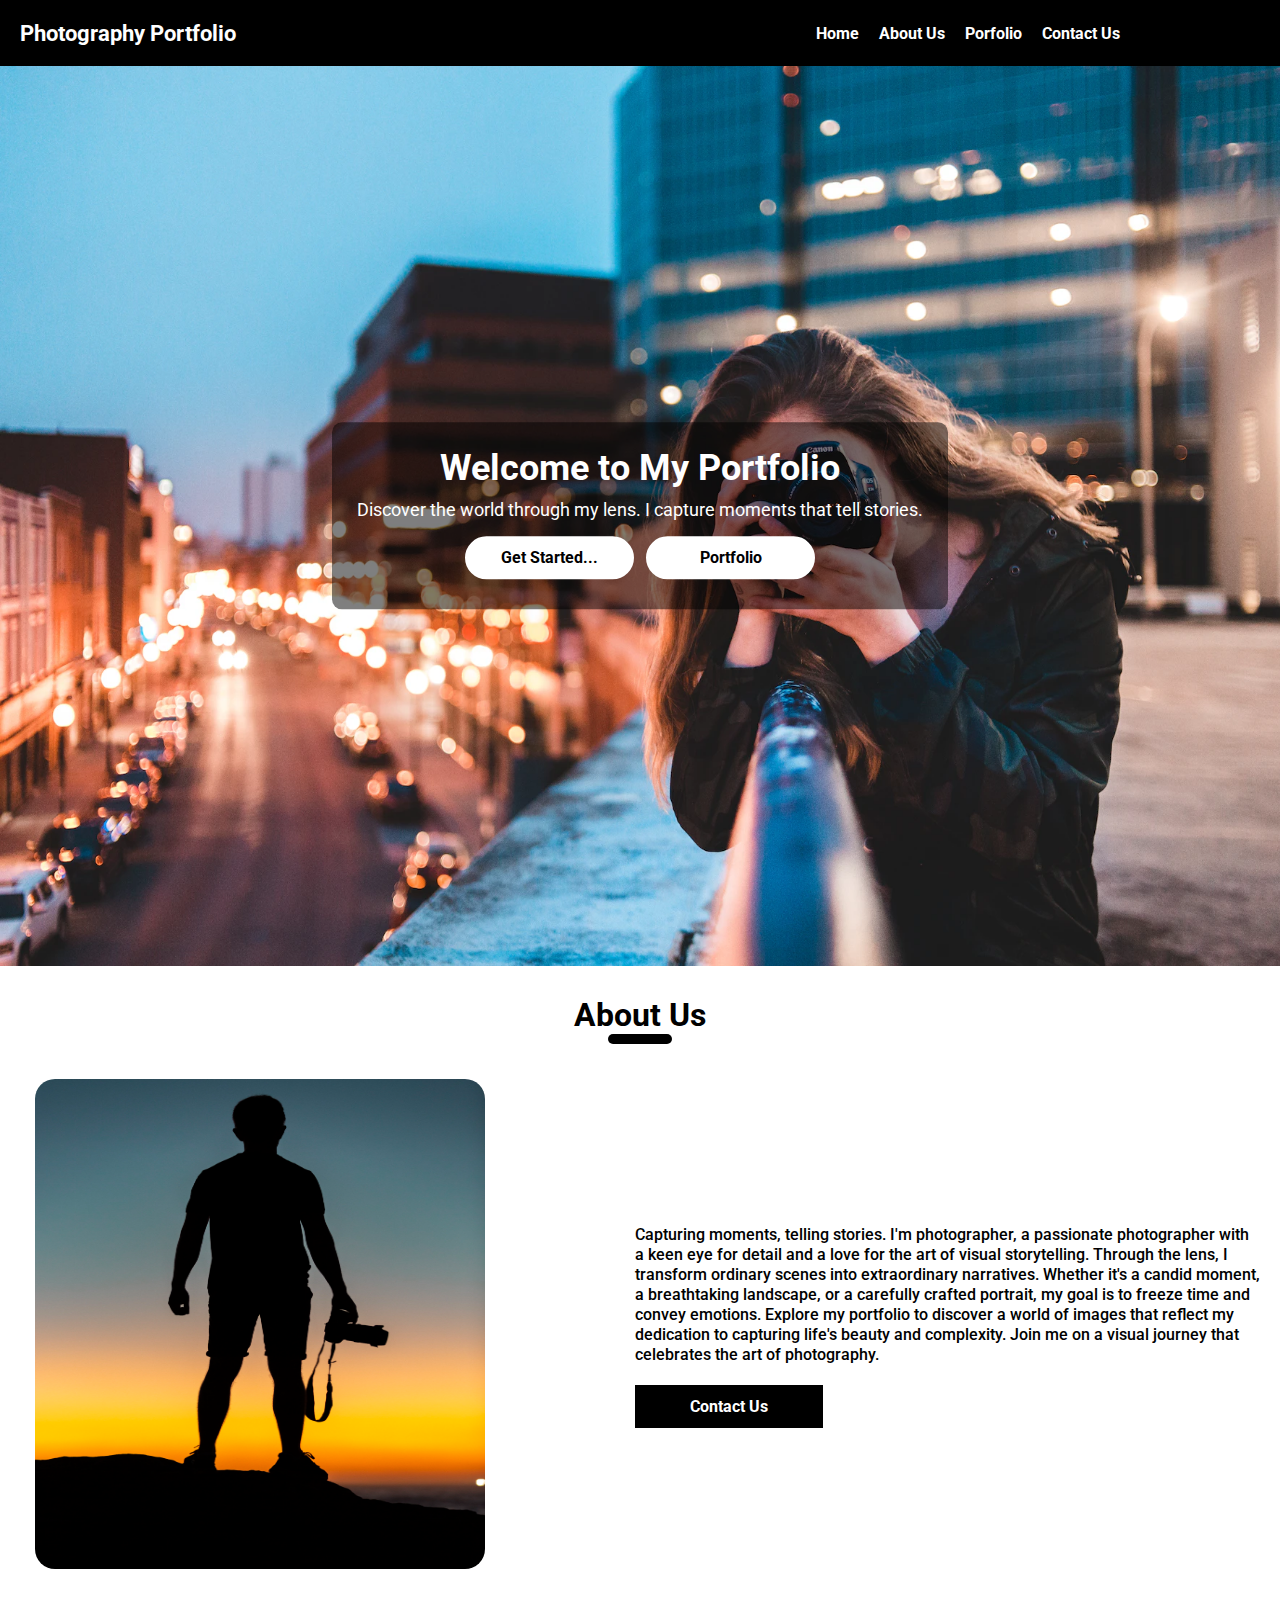
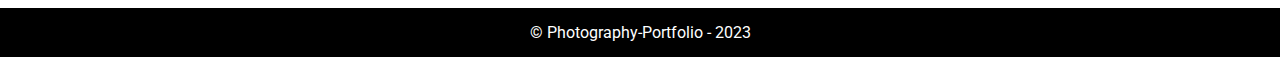
<file: index.html>
<!DOCTYPE html>
<html lang="en">
<head>
    <meta charset="UTF-8">
    <meta name="viewport" content="width=device-width, initial-scale=1.0">
    <title>Photography Portfolio Website</title>
    <link rel="stylesheet" href="style.css">
    <link rel="shortcut icon" href="./imgs/icon.ico" type="image/x-icon">
</head>
<body>

    <div class="main-container">
        <!-- Navbar Starts Here -->
        <header>

            <div class="logo">
                <h1><a href="./index.html">Photography Portfolio</a></h1>
            </div>

            <div class="navbar">
                <ul>
                    <li><a href="./index.html">Home</a></li>
                    <li><a href="#about">About Us</a></li>
                    <li><a href="./portfolio.html">Porfolio</a></li>
                    <li><a href="./contact us.html">Contact Us</a></li>
                </ul>
            </div>

        </header>
        <!-- Navbar Ends Here -->


        <!-- slideshow starts here -->
        <div class="slideshow-container">

            <!-- Slide 1 -->
            <div class="slide-container">
                <div class="content">
                    <h1>Welcome to My Portfolio</h1>
                    <p>Discover the world through my lens. I capture moments that tell stories.</p>
                    <div class="btns">
                        <a href="#about">Get Started...</a>
                        <a href="./portfolio.html">Portfolio</a>
                    </div>
                </div>
            </div>
        </div>
        <!-- slideshow Ends here -->

        <!-- about us section starts here -->
        <section id="about">
            <div class="about-title">
                <h1>About Us</h1>
                <div class="line"></div>
            </div>
            <div class="about-container">
                <div class="about-img">
                    <img src="./imgs/6.webp" alt="">
                </div>
                <div class="about-content">
                    <p>Capturing moments, telling stories. I'm photographer, a passionate photographer with a keen eye for detail and a love for the art of visual storytelling. Through the lens, I transform ordinary scenes into extraordinary narratives. Whether it's a candid moment, a breathtaking landscape, or a carefully crafted portrait, my goal is to freeze time and convey emotions. Explore my portfolio to discover a world of images that reflect my dedication to capturing life's beauty and complexity. Join me on a visual journey that celebrates the art of photography.</p>
                    <a href="./contact us.html">Contact Us</a>
                </div>
            </div>
        </section>
        <!-- about us section Ends here -->

        <!-- Footer Starts Here -->
        <footer>
            <p>&copy; Photography-Portfolio - 2023</p>
        </footer>
        <!-- Footer Ends Here -->

   </div>
</body>
</html>
</file>
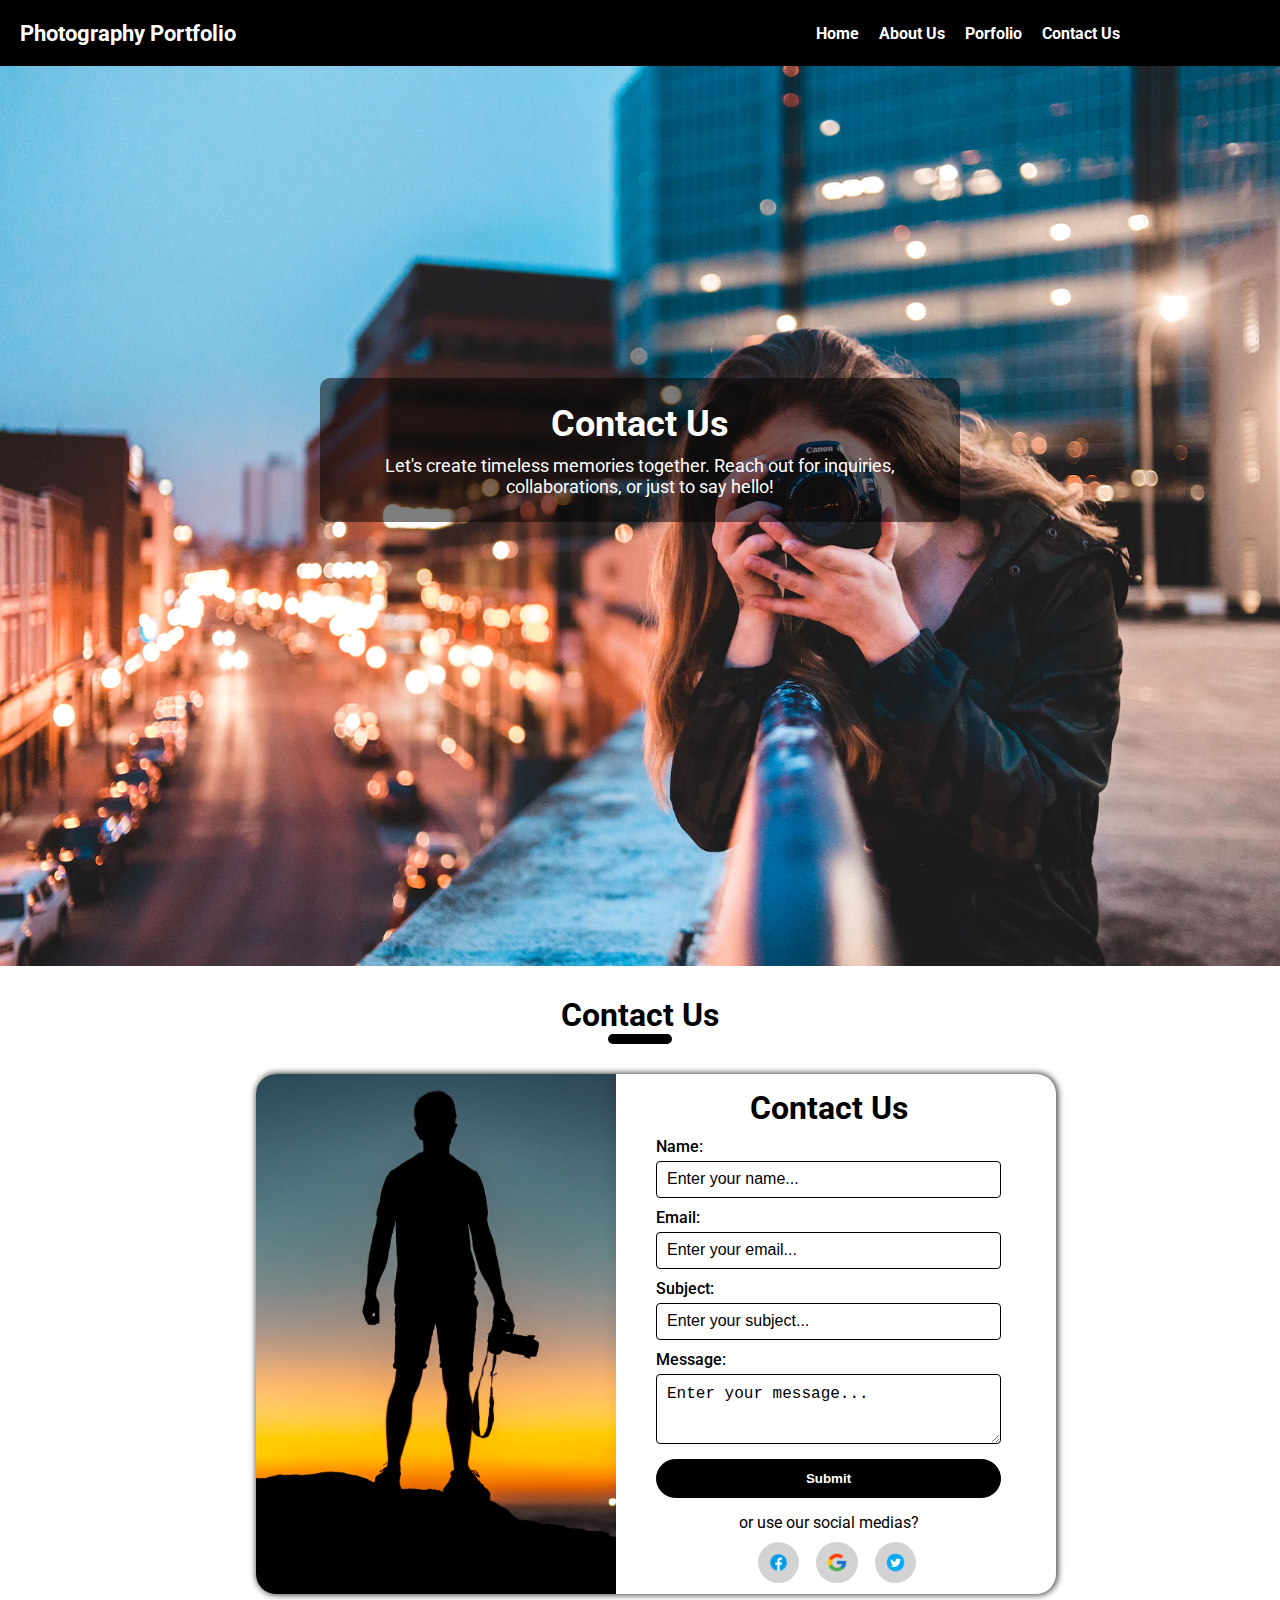
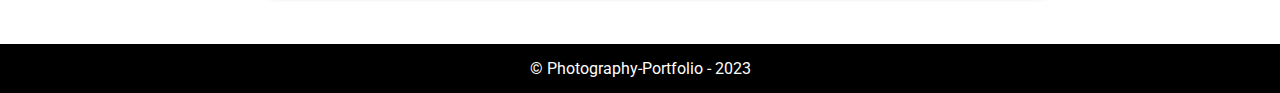
<file: contact us.html>
<!DOCTYPE html>
<html lang="en">
<head>
    <meta charset="UTF-8">
    <meta name="viewport" content="width=device-width, initial-scale=1.0">
    <title>Photography Portfolio Website</title>
    <link rel="stylesheet" href="style.css">
    <link rel="shortcut icon" href="./imgs/icon.ico" type="image/x-icon">
</head>
<body>
        
    <div class="main-container">

         <header>

             <div class="logo">
                <h1><a href="./index.html">Photography Portfolio</a></h1>
             </div>

             <div class="navbar">
                <ul>
                    <li><a href="./index.html">Home</a></li>
                    <li><a href="./index.html#about">About Us</a></li>
                    <li><a href="./portfolio.html">Porfolio</a></li>
                    <li><a href="./contact us.html">Contact Us</a></li>
                </ul>
             </div>

             </header>

                <!-- main picture stars here -->
                            
                    <div class="slide-container">
                        <div class="content">
                            <h1>Contact Us</h1>
                            <p>Let's create timeless memories together. Reach out for inquiries, collaborations, or just to say hello!</p>

                        </div>

                    </div>   
                    
                <!-- main picture ends here -->

                <!-- Contact us container Starts Here -->
                <section>
                <div class="contact-title">
                    <h1>Contact Us</h1>
                    <div class="line"></div>
                </div>

                <div class="contact-container">
                    
                    <div class="left-container">
                        <img src="./imgs/6.webp" alt="">
                    </div>

                    <div class="right-container">
                        <form action="">
                            <h1>Contact Us</h1>
                            <label>Name:</label>
                            <input type="text" placeholder="Enter your name...">

                            <label>Email:</label>
                            <input type="email" placeholder="Enter your email...">

                            <label>Subject:</label>
                            <input type="text" placeholder="Enter your subject...">

                            <label>Message:</label>
                            <textarea cols="30" rows="3" placeholder="Enter your message..."></textarea>

                            <button type="submit">Submit</button>

                            <p>or use our social medias?</p>

                            <div class="social-media">
                                <img src="./imgs/facebook.png" alt="">

                                <img src="./imgs/google.png" alt="">
    
                                <img src="./imgs/twitter.png" alt="">
                            </div>


                        </form>
                    </div>

                </div>
                
            </section>
                <!-- Main Content Ends Here -->



                <!-- Footer Starts Here -->
                <footer>
                    <p>&copy; Photography-Portfolio - 2023</p>
                </footer>
                <!-- Footer Ends Here -->

        </div>

</body>
</html>
</file>
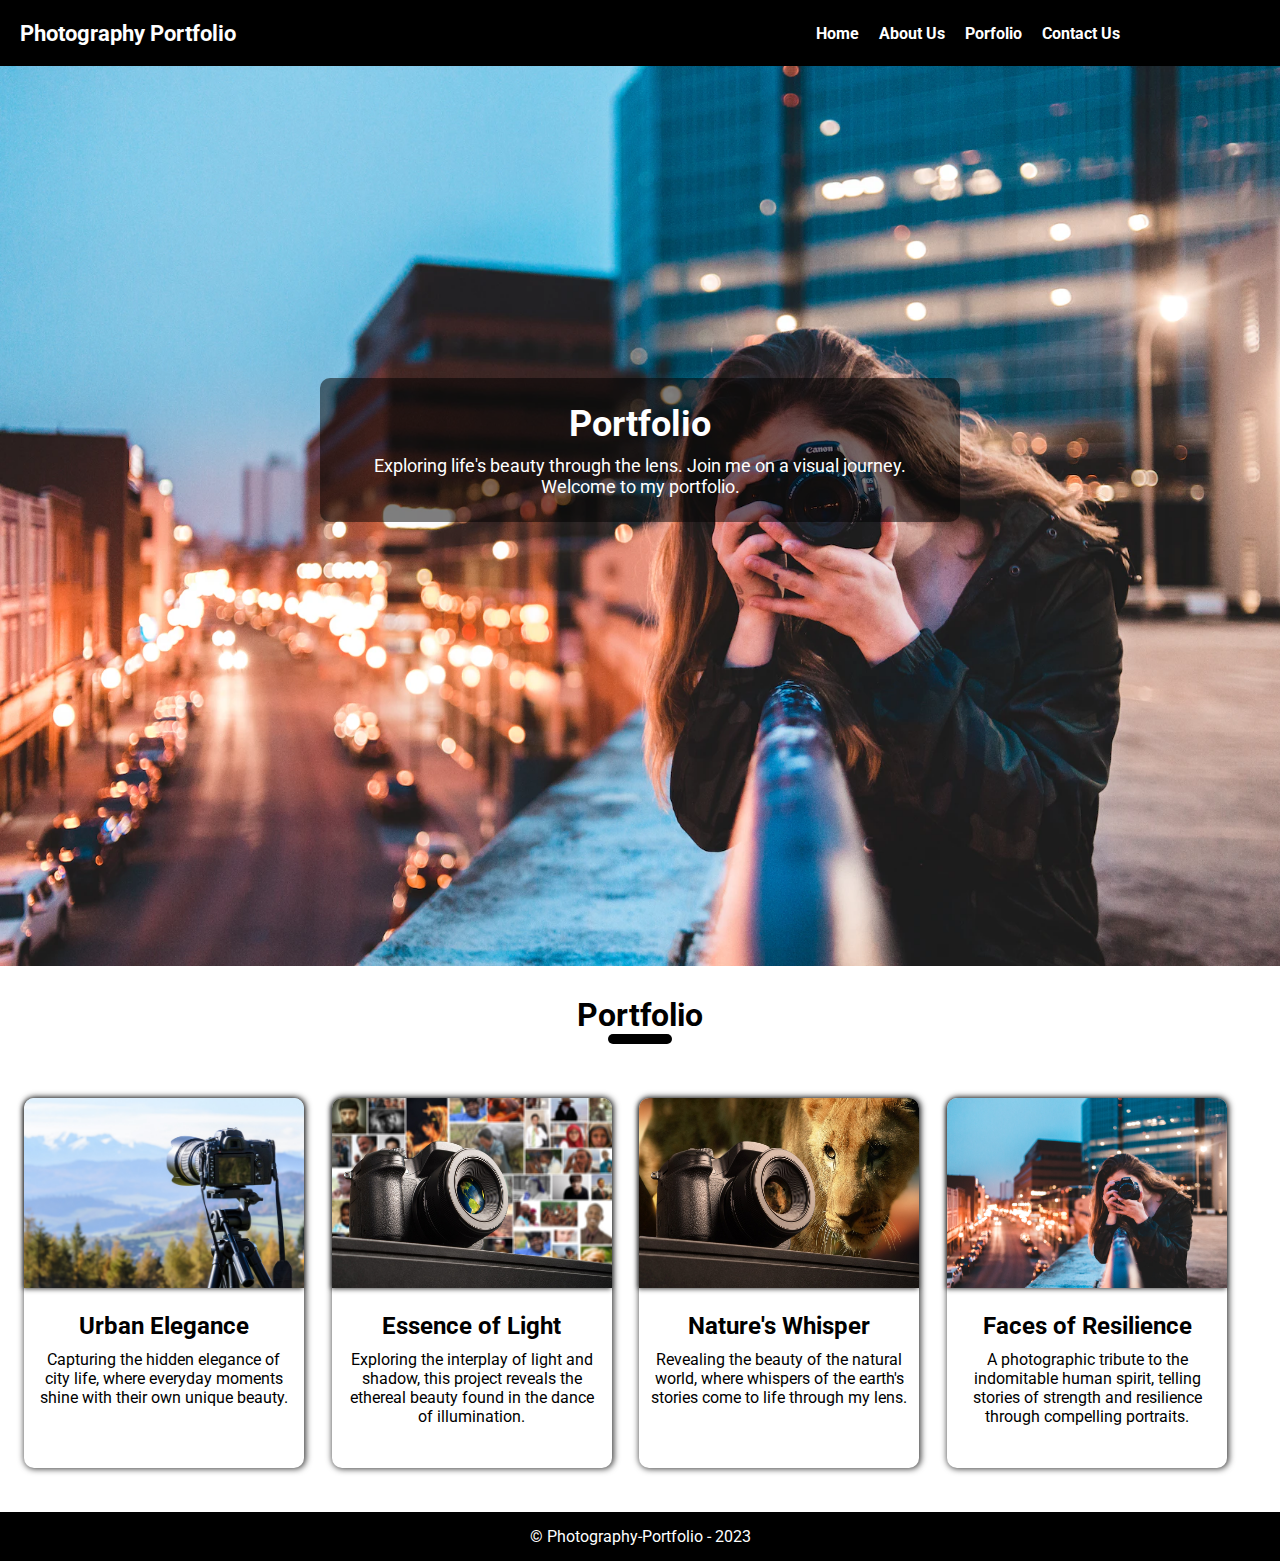
<file: portfolio.html>
<!DOCTYPE html>
<html lang="en">
<head>
    <meta charset="UTF-8">
    <meta name="viewport" content="width=device-width, initial-scale=1.0">
    <title>Photography Portfolio Website</title>
    <link rel="stylesheet" href="style.css">
    <link rel="shortcut icon" href="./imgs/icon.ico" type="image/x-icon">
</head>
<body>
        
    <div class="main-container">

         <header>

             <div class="logo">
                <h1><a href="./index.html">Photography Portfolio</a></h1>
             </div>

             <div class="navbar">
                <ul>
                    <li><a href="./index.html">Home</a></li>
                    <li><a href="./index.html#about">About Us</a></li>
                    <li><a href="./portfolio.html">Porfolio</a></li>
                    <li><a href="./contact us.html">Contact Us</a></li>
                </ul>
             </div>

             </header>

                <!-- main picture stars here -->
                            
                    <div class="slide-container">
                        <div class="content">
                            <h1>Portfolio</h1>
                            <p>Exploring life's beauty through the lens. Join me on a visual journey. Welcome to my portfolio.</p>

                        </div>

                    </div>   
                    
                <!-- main picture ends here -->

                <!-- Main Content Starts Here -->
                <section>
                <div class="portfolio-title">
                    <h1>Portfolio</h1>
                    <div class="line"></div>
                </div>
                <div class="portfolio-container">
                    
                    <div class="card">
                        <div class="card-img">
                            <img src="./imgs/8.jpg" alt="">
                        </div>
                        <div class="card-content">
                            <h1>Urban Elegance</h1>
                            <p>Capturing the hidden elegance of city life, where everyday moments shine with their own unique beauty.</p>
                        </div>
                    </div>


                    <div class="card">
                        <div class="card-img">
                            <img src="./imgs/9.jpg" alt="">
                        </div>
                        <div class="card-content">
                            <h1>Essence of Light</h1>
                            <p>Exploring the interplay of light and shadow, this project reveals the ethereal beauty found in the dance of illumination.</p>
                        </div>
                    </div>


                    <div class="card">
                        <div class="card-img">
                            <img src="./imgs/10.jpg" alt="">
                        </div>
                        <div class="card-content">
                            <h1>Nature's Whisper</h1>
                            <p>Revealing the beauty of the natural world, where whispers of the earth's stories come to life through my lens.</p>
                        </div>
                    </div>


                    <div class="card">
                        <div class="card-img">
                            <img src="./imgs/2.webp" alt="">
                        </div>
                        <div class="card-content">
                            <h1>Faces of Resilience</h1>
                            <p>A photographic tribute to the indomitable human spirit, telling stories of strength and resilience through compelling portraits.</p>
                        </div>
                    </div>

                </div>
                
            </section>
                <!-- Main Content Ends Here -->



                <!-- Footer Starts Here -->
                <footer>
                    <p>&copy; Photography-Portfolio - 2023</p>
                </footer>
                <!-- Footer Ends Here -->

        </div>

</body>
</html>
</file>
<file: style.css>
@import url('https://fonts.googleapis.com/css2?family=Roboto&display=swap');
*{
    margin: 0;
    padding: 0;
    box-sizing: border-box;
}

body{
    font-family: 'Roboto', sans-serif;
}


header{
    display: flex;
    flex-direction: row;
    padding: 20px;
    background: black;
    color: #fff;
}

.logo{
    display: flex;
    flex-direction: row;
}

.logo h1{
    font-size: 1.4rem;
}

.logo h1 a{
    text-decoration: none;
    color: #fff;
}

.navbar{
    display: flex;
    flex-direction: row;
}

.navbar ul{
    display: flex;
    flex-direction: row;
    align-items: center;
    list-style: none;
    padding-left: 560px;
}

.navbar ul li a{
    text-decoration: none;
    padding-left: 20px;
    color: #fff;
    font-weight: bold;
}

.navbar ul li a:hover{
    cursor: pointer;
    color: rgb(114, 113, 113);
    transition: all ease-in-out 0.2s;
}

.body-content{
    display: flex;
    flex-direction: column;
    justify-content: center;
    align-items: center;
    margin-top: -150px;
    color: #fff;
}


/* slideshow starts here */
.slideshow-container {
    position: relative;
    width: 100%;
    margin: 0 auto;
}

.slide-container{
    width: 100%;
    height: 100vh;
    background-image: url(./imgs/2.webp);
    background-size: 100% 100%;
    animation: slider 8s infinite linear;
}


@keyframes slider{
    0%{ 
       background-image: url(./imgs/2.webp);
     } 

    25%{ 
       background-image: url(./imgs/8.jpg);
     } 


    75%{ 
       background-image: url(./imgs/4.webp);
     }
}

.content {
    position: absolute;
    top: 50%;
    left: 50%;
    transform: translate(-50%, -50%);
    text-align: center;
    color: white;
    background-color: rgba(0, 0, 0, 0.5);
    padding: 25px;
    border-radius: 10px;
}

.content h1 {
    font-size: 36px;
}

.content p {
    font-size: 18px;
    padding-top: 10px;
}
.btns{
    display: flex;
    justify-content: center;
    padding-top: 10px;
}
.btns a{
    text-decoration: none;
    color: black;
    padding: 10px;
    background: #fff;
    border: 2px solid #fff;
    margin: 1%;
    transition: all ease-in-out 0.4s;
    border-radius: 50px;
    width: 30%;
    font-weight: bold;
}
.btns a:hover{
    background: transparent;
    color: #fff;
    transition: all ease-in-out 0.4s;
}
/* slideshow Ends here */

/* about us section starts here */
section{
    margin-top: 30px;
}

.about-title{
    display: flex;
    flex-direction: column;
    align-items: center;
}

.about-title h1{
    text-align: center;
    font-size: 2rem;
}

.line{
    background: black;
    padding: 5px;
    border-radius: 20px;
    width: 5%;
}

.about-container{
    display: flex;
    flex-direction: row;
    margin-top: 20px;
    padding: 15px;
}

.about-img{
    width: 500px;
    margin-left: 20px;
}

.about-img img{
    width: 90%;
    height: 490px;
    border-radius: 20px;
}

.about-content{
    display: flex;
    flex-direction: column;
    justify-content: center;
    margin-left: 100px;
    width: 50%;
}

.about-content p{
    line-height: 20px;
    font-weight: 500;
}

.about-content a{
    background: black;
    color: #fff;
    padding: 10px;
    text-decoration: none;
    text-align: center;
    width: 30%;
    margin-top: 20px;
    border: 2px solid black;
    transition: all ease-in-out 0.3s;
    font-weight: bold;
}

.about-content a:hover{
    background: transparent;
    color: black;
    cursor: pointer;
    transition: all ease-in-out 0.3s;
}
/* about us section ends here */

/* portfolio container starts here */
.portfolio-title{
    display: flex;
    flex-direction: column;
    align-items: center;
    margin-top: 30px;
}
.portfolio-title h1{
    text-align: center;
    font-size: 2rem;
}

.portfolio-container{
    display: flex;
    flex-wrap: wrap;
    flex-direction: row;
    margin-top: 30px;
    padding: 10px;
}

.card{
    border-radius: 10px;
    margin: 1.1%;
    width: 280px;
    height: 370px;
    display: flex;
    flex-direction: column;
    align-items: center;
    box-shadow: 1px 0px 6px 1px #000000bf;
-webkit-box-shadow: 1px 0px 6px 1px rgba(0,0,0,0.75);
-moz-box-shadow: 1px 0px 6px 1px rgba(0,0,0,0.75);
transition: transform 2s;
}

.card:hover{
    transform: scale(0.9);
}

.card-img{
    width: 280px;
    
}

.card-img img{
    width: 100%;
    height: 190px;
    border-top-left-radius: 10px;
    border-top-right-radius: 10px;
    box-shadow: -1px 1px 5px 0px rgba(0,0,0,0.75);
-webkit-box-shadow: -1px 1px 5px 0px rgba(0,0,0,0.75);
-moz-box-shadow: -1px 1px 5px 0px rgba(0,0,0,0.75);
}

.card-content{
    display: flex;
    flex-direction: column;
    justify-content: center;
    align-items: center;
    padding: 10px;
}

.card-content h1{
    font-size: 1.5rem;
    font-weight: bold;
    padding-top: 10px;
}

.card-content p{
    text-align: center;
    padding-top: 10px;
}

/* portfolio container ends here */

/* contact us container starts here */
.contact-title{
    display: flex;
    flex-direction: column;
    align-items: center;
    margin-top: 30px;
}
.contact-title h1{
    text-align: center;
    font-size: 2rem;
}

.contact-container{
    display: flex;
    flex-direction: row;
    width: 800px;
    height: 520px;
    margin-left: 20%;
    margin-top: 30px;
    box-shadow: 1px 0px 6px 1px rgba(0,0,0,0.75);
    -webkit-box-shadow: 1px 0px 6px 1px rgba(0,0,0,0.75);
    -moz-box-shadow: 1px 0px 6px 1px rgba(0,0,0,0.75);
    border-radius: 20px;
    margin-bottom: 50px;

}

.left-container{
    width: 45%;
}

.left-container img{
    width: 100%;
    height: 520px;
    border-top-left-radius: 20px;
    border-bottom-left-radius: 20px;
}

.right-container{
    width: 50%;
    padding: 15px;
    display: flex;
    flex-direction: column;
}

::placeholder{
    color: black;
    font-size: 1rem;
}


label{
    font-weight: 500;
    margin-top: 10px;
}

input{
    padding: 10px;
    border-radius: 4px;
    border: 1px solid black;
    margin-top: 5px;
    outline: none;
}

textarea{
    border: 1px solid black;
    border-radius: 4px;
    padding: 10px;
    margin-top: 5px;
    outline: none;
    font-size: 0.9rem;
}

form button{
    margin-top: 15px;
    padding: 11px;
    border-radius: 50px;
    border: 1px solid black;
    background: black;
    color: #fff;
    font-weight: bold;
    transition: all ease-in-out 0.3s;
}

form button:hover{
    background: transparent;
    color: black;
    cursor: pointer;
    transition: all ease-in-out 0.3s;
}

form{
    display: flex;
    flex-direction: column;
    padding-left: 25px;
}

form h1{
    text-align: center;
}



form p{
    text-align: center;
    padding-top: 15px;
}


.social-media{
    display: flex;
    flex-direction: row;
    align-items: center;
    justify-content: center;
    margin-top: 10px;
}

.social-media img{
    margin-left: 5%;
    width: 12%;
    padding: 10px;
    border-radius: 50%;
    background: lightgray;
}

.social-media img:hover{
    background: rgba(145, 145, 145, 0.687);
    cursor: pointer;
    transition: all ease-in-out 0.2s;
}

/* contact us container ends here */


/* footer starts here */
footer{
    background: black;
    color: #fff;
    padding: 15px;
    margin-top: 20px;
}

footer p{
    text-align: center;
}
/* footer ends here */

/* Responsive strats here */
@media only screen and (max-width: 390px){
    header{
        display: flex;
        flex-direction: row;
        padding: 15px;
        background: black;
        color: #fff;
    }

    .logo h1{
        font-size: 0.8rem;
    }

    .navbar ul{
        display: flex;
        flex-direction: row;
        align-items: center;
        list-style: none;
        padding-left: 20px;
        margin-top: -3px;
    }

    .navbar ul li a{
        text-decoration: none;
        padding-left: 6px;
        color: #fff;
        font-weight: bold;
        font-size: 0.5rem;
    }

    .content {
        width: 95%;
        position: absolute;
        top: 50%;
        left: 50%;
        transform: translate(-50%, -50%);
        text-align: center;
        color: white;
        background-color: rgba(0, 0, 0, 0.5);
        padding: 25px;
        border-radius: 4px;
    }

    .btns a{
        text-decoration: none;
        color: black;
        padding: 10px;
        background: #fff;
        border: 2px solid #fff;
        margin: 1%;
        transition: all ease-in-out 0.4s;
        border-radius: 50px;
        width: 50%;
        font-weight: bold;
    }

    .line{
        background: black;
        padding: 5px;
        border-radius: 20px;
        width: 15%;
    }

    .about-container{
        display: flex;
        flex-direction: column;
        margin-top: 20px;
        padding: 15px;
    }

    .about-img{
        width: 500px;
        margin-left: 0px;
    }

    .about-img img{
        width: 70%;
        height: 400px;
        border-radius: 20px;
    }

    .about-content{
        display: flex;
        flex-direction: column;
        justify-content: center;
        margin-left: 20px;
        margin-top: 20px;
        width: 80%;
        text-align: center;
    }

    .about-content p{
        line-height: 20px;
        font-weight: 500;
        text-align: left;
    }

    .about-content a{
        background: black;
        color: #fff;
        padding: 10px;
        text-decoration: none;
        text-align: center;
        width: 50%;
        margin-top: 20px;
        border: 2px solid black;
        transition: all ease-in-out 0.3s;
        font-weight: bold;
    }

    .card{
        border-radius: 10px;
        margin-left: 50px;
        margin-top: 30px;
        width: 280px;
        height: 370px;
        display: flex;
        flex-direction: column;
        align-items: center;
        box-shadow: 1px 0px 6px 1px rgba(0,0,0,0.75);
    -webkit-box-shadow: 1px 0px 6px 1px rgba(0,0,0,0.75);
    -moz-box-shadow: 1px 0px 6px 1px rgba(0,0,0,0.75);
    transition: transform 2s;
    }


    .contact-container{
        display: flex;
        flex-direction: column;
        width: 320px;
        height: 300px;
        margin-left: 10%;
        margin-top: 30px;
        box-shadow: 1px 0px 6px 1px rgba(0,0,0,0.75);
        -webkit-box-shadow: 1px 0px 6px 1px rgba(0,0,0,0.75);
        -moz-box-shadow: 1px 0px 6px 1px rgba(0,0,0,0.75);
        border-radius: 0px;
        margin-bottom: 140%;

    
    }

    .left-container{
        width: 100%;
        display: flex;
        flex-direction: column;
    }

    .left-container img{
        width: 100%;
        height: 300px;
        border-top-left-radius: 0px;
        border-bottom-left-radius: 0px;
    }

    .right-container{
        width: 100%;
        padding: 20px;
        display: flex;
        flex-direction: column;
        box-shadow: 1px 0px 6px 1px rgba(0,0,0,0.75);
        -webkit-box-shadow: 1px 0px 6px 1px rgba(0,0,0,0.75);
        -moz-box-shadow: 1px 0px 6px 1px rgba(0,0,0,0.75);
        border-bottom-left-radius: 20px;
        border-bottom-right-radius: 20px;
    }

    form h1{
        text-align: center;
        margin-left: -10px;
    }

    input{
        padding: 10px;
        border-radius: 4px;
        border: 1px solid black;
        margin-top: 5px;
        outline: none;
        width: 300px;
        margin-left: -35px;
    }

    textarea{
        border: 1px solid black;
        border-radius: 4px;
        padding: 10px;
        margin-top: 5px;
        outline: none;
        font-size: 0.9rem;
        width: 300px;
        margin-left: -35px;
    }

    label{
        font-weight: 500;
        margin-top: 10px;
        margin-left: -35px;
    }

    form button{
        margin-top: 15px;
        padding: 11px;
        border-radius: 50px;
        border: 1px solid black;
        background: black;
        color: #fff;
        font-weight: bold;
        transition: all ease-in-out 0.3s;
        width: 300px;
        margin-left: -35px;
    }

    .social-media{
        display: flex;
        flex-direction: row;
        align-items: center;
        justify-content: center;
        margin-top: 10px;
        margin-left: -30px;
    }
    
    .social-media img{
        margin-left: 5%;
        width: 15%;
        padding: 10px;
        border-radius: 50%;
        background: lightgray;
    }
}
/* Responsive ends here */
</file>
